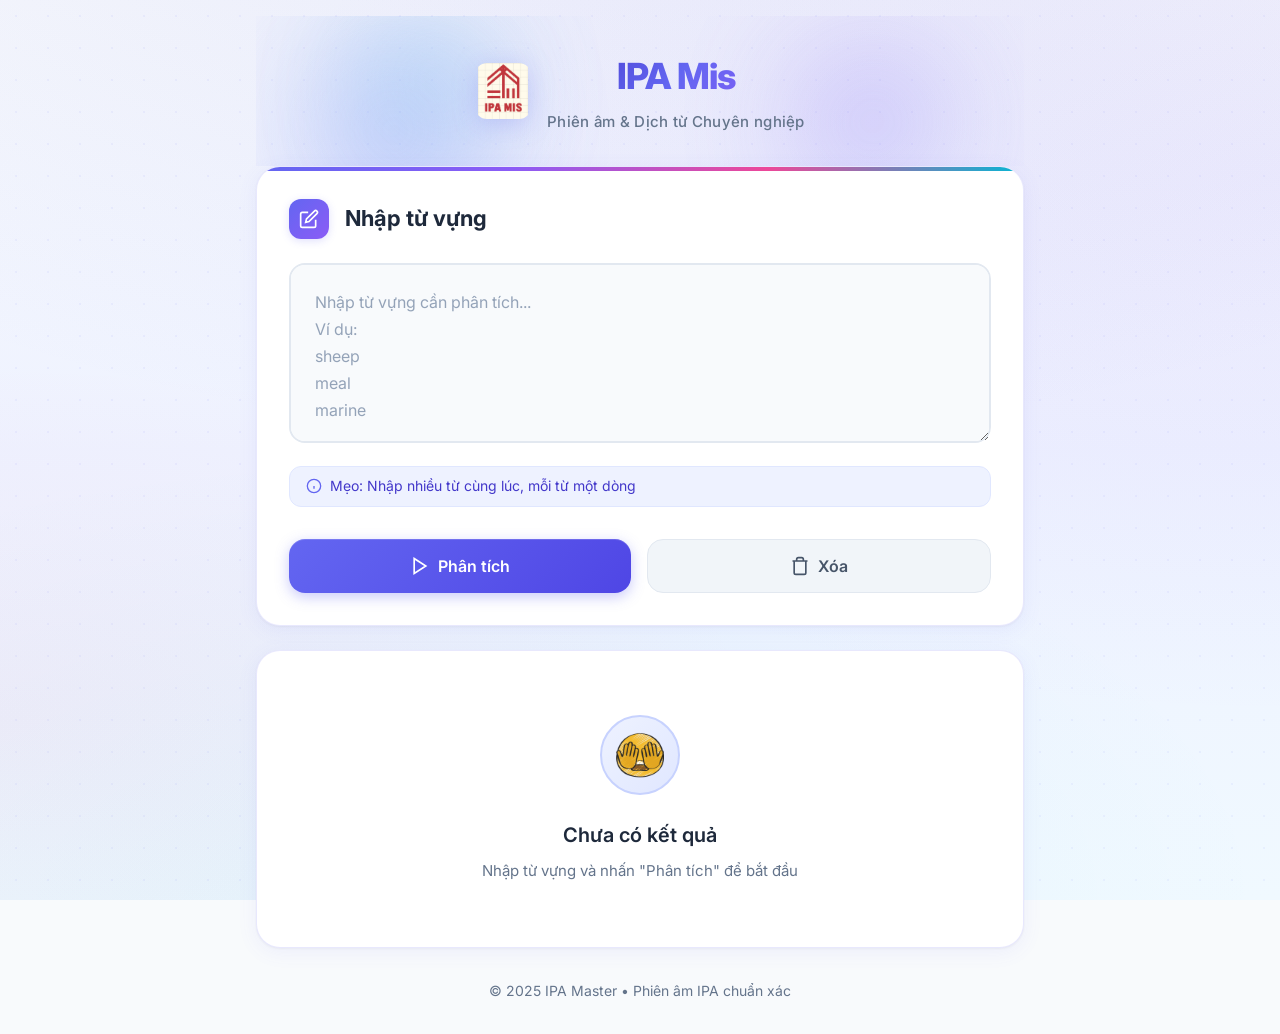
<file: index.html>
<!DOCTYPE html>
<html lang="vi">
<head>
    <meta charset="UTF-8">
    <meta name="viewport" content="width=device-width, initial-scale=1.0, maximum-scale=1.0, user-scalable=no">
    <meta name="theme-color" content="#f8fafc">
    <meta name="apple-mobile-web-app-capable" content="yes">
    <meta name="apple-mobile-web-app-status-bar-style" content="default">
    <meta name="apple-mobile-web-app-title" content="IPA Mis">
    <meta name="mobile-web-app-capable" content="yes">
    <meta name="application-name" content="IPA Mis">
    <meta name="msapplication-TileColor" content="#6366f1">
    <meta name="msapplication-navbutton-color" content="#6366f1">
    
    <title>IPA Mis - Phiên âm & Dịch từ</title>
    
    <!-- PWA Manifest -->
    <link rel="manifest" href="manifest.json">
    
    <!-- Icons -->
    <link rel="icon" type="image/png" href="icons/logo.png">
    <link rel="apple-touch-icon" sizes="180x180" href="icons/logo.png">
    <link rel="apple-touch-icon" sizes="152x152" href="icons/logo.png">
    <link rel="apple-touch-icon" sizes="144x144" href="icons/logo.png">
    <link rel="apple-touch-icon" sizes="120x120" href="icons/logo.png">
    <link rel="apple-touch-icon" sizes="114x114" href="icons/logo.png">
    <link rel="apple-touch-icon" sizes="76x76" href="icons/logo.png">
    <link rel="apple-touch-icon" sizes="72x72" href="icons/logo.png">
    <link rel="apple-touch-icon" href="icons/logo.png">
    
    <!-- Fonts -->
    <link rel="preconnect" href="https://fonts.googleapis.com">
    <link rel="preconnect" href="https://fonts.gstatic.com" crossorigin>
    <link href="https://fonts.googleapis.com/css2?family=Inter:wght@300;400;500;600;700;800&family=JetBrains+Mono:wght@400;500;600&display=swap" rel="stylesheet">
    
    <link rel="stylesheet" href="style.css">
</head>
<body>
    <!-- Animated Background -->
    <div class="bg-gradient"></div>
    <div class="bg-pattern"></div>
    
    <div class="app-container">
        <!-- Header with Logo -->
        <header class="app-header">
            <div class="logo-container">
                <div class="logo">
                    <img src="icons/logo.png" alt="IPA Mis Logo" class="logo-image">
                    <div class="logo-text">
                        <h1>IPA Mis</h1>
                        <span class="tagline">Phiên âm & Dịch từ Chuyên nghiệp</span>
                    </div>
                </div>
            </div>
            <div class="header-decoration">
                <div class="floating-orb orb-1"></div>
                <div class="floating-orb orb-2"></div>
                <div class="floating-orb orb-3"></div>
            </div>
        </header>

        <!-- Main Content -->
        <main class="main-content">
            <!-- Input Card -->
            <section class="glass-card input-card">
                <div class="card-header">
                    <div class="card-icon">
                        <svg viewBox="0 0 24 24" fill="none" stroke="currentColor" stroke-width="2">
                            <path d="M11 4H4a2 2 0 0 0-2 2v14a2 2 0 0 0 2 2h14a2 2 0 0 0 2-2v-7"/>
                            <path d="M18.5 2.5a2.121 2.121 0 0 1 3 3L12 15l-4 1 1-4 9.5-9.5z"/>
                        </svg>
                    </div>
                    <h2>Nhập từ vựng</h2>
                </div>
                
                <div class="input-wrapper">
                    <textarea 
                        id="wordInput" 
                        class="modern-textarea"
                        placeholder="Nhập từ vựng cần phân tích...&#10;Ví dụ:&#10;sheep&#10;meal&#10;marine"
                    ></textarea>
                    <div class="textarea-glow"></div>
                </div>
                
                <div class="input-hint">
                    <svg viewBox="0 0 24 24" fill="none" stroke="currentColor" stroke-width="2">
                        <circle cx="12" cy="12" r="10"/>
                        <path d="M12 16v-4"/>
                        <path d="M12 8h.01"/>
                    </svg>
                    <span>Mẹo: Nhập nhiều từ cùng lúc, mỗi từ một dòng</span>
                </div>

                <div class="action-buttons">
                    <button class="btn-modern btn-primary" onclick="processWords()">
                        <svg viewBox="0 0 24 24" fill="none" stroke="currentColor" stroke-width="2">
                            <polygon points="5 3 19 12 5 21 5 3"/>
                        </svg>
                        <span>Phân tích</span>
                        <div class="btn-shine"></div>
                    </button>
                    <button class="btn-modern btn-secondary" onclick="clearResults()">
                        <svg viewBox="0 0 24 24" fill="none" stroke="currentColor" stroke-width="2">
                            <path d="M3 6h18"/>
                            <path d="M19 6v14c0 1-1 2-2 2H7c-1 0-2-1-2-2V6"/>
                            <path d="M8 6V4c0-1 1-2 2-2h4c1 0 2 1 2 2v2"/>
                        </svg>
                        <span>Xóa</span>
                    </button>
                </div>
            </section>

            <!-- Loading State -->
            <div id="loadingIndicator" class="loading-container" style="display: none;">
                <div class="loading-spinner">
                    <div class="spinner-ring"></div>
                    <div class="spinner-ring"></div>
                    <div class="spinner-ring"></div>
                </div>
                <p class="loading-text">Đang phân tích từ vựng...</p>
            </div>

            <!-- Results Section -->
            <section class="results-section" id="resultsSection">
                <div class="empty-state glass-card">
                    <div class="empty-icon">
                        <img src="icons/hidden.png" alt="No Results Icon">
                    </div>
                    <h3>Chưa có kết quả</h3>
                    <p>Nhập từ vựng và nhấn "Phân tích" để bắt đầu</p>
                </div>
            </section>
        </main>

        <!-- Footer -->
        <footer class="app-footer">
            <p>© 2025 IPA Master • Phiên âm IPA chuẩn xác</p>
        </footer>
    </div>

    <!-- Install PWA Button -->
    <button id="installBtn" class="install-btn" style="display: none;">
        <svg viewBox="0 0 24 24" fill="none" stroke="currentColor" stroke-width="2">
            <path d="M21 15v4a2 2 0 0 1-2 2H5a2 2 0 0 1-2-2v-4"/>
            <polyline points="7 10 12 15 17 10"/>
            <line x1="12" y1="15" x2="12" y2="3"/>
        </svg>
        <span>Cài đặt ứng dụng</span>
    </button>

    <!-- Back to Top Button -->
    <button id="backToTopBtn" class="back-to-top-btn" aria-label="Lên đầu trang">
        <svg viewBox="0 0 24 24" fill="none" stroke="currentColor" stroke-width="2.5" stroke-linecap="round" stroke-linejoin="round">
            <polyline points="18 15 12 9 6 15"/>
        </svg>
    </button>

    <script src="script.js"></script>
    <script>
        // Register Service Worker for PWA
        if ('serviceWorker' in navigator) {
            window.addEventListener('load', () => {
                navigator.serviceWorker.register('./sw.js')
                    .then(reg => console.log('Service Worker registered'))
                    .catch(err => console.log('Service Worker registration failed:', err));
            });
        }

        // PWA Install Prompt
        let deferredPrompt;
        const installBtn = document.getElementById('installBtn');

        window.addEventListener('beforeinstallprompt', (e) => {
            e.preventDefault();
            deferredPrompt = e;
            installBtn.style.display = 'flex';
        });

        installBtn.addEventListener('click', async () => {
            if (deferredPrompt) {
                deferredPrompt.prompt();
                const { outcome } = await deferredPrompt.userChoice;
                deferredPrompt = null;
                installBtn.style.display = 'none';
            }
        });

        window.addEventListener('appinstalled', () => {
            installBtn.style.display = 'none';
            deferredPrompt = null;
        });

        // Back to Top Button
        const backToTopBtn = document.getElementById('backToTopBtn');
        
        window.addEventListener('scroll', () => {
            if (window.scrollY > 300) {
                backToTopBtn.classList.add('visible');
            } else {
                backToTopBtn.classList.remove('visible');
            }
        });

        backToTopBtn.addEventListener('click', () => {
            window.scrollTo({
                top: 0,
                behavior: 'smooth'
            });
        });
    </script>
</body>
</html>
</file>
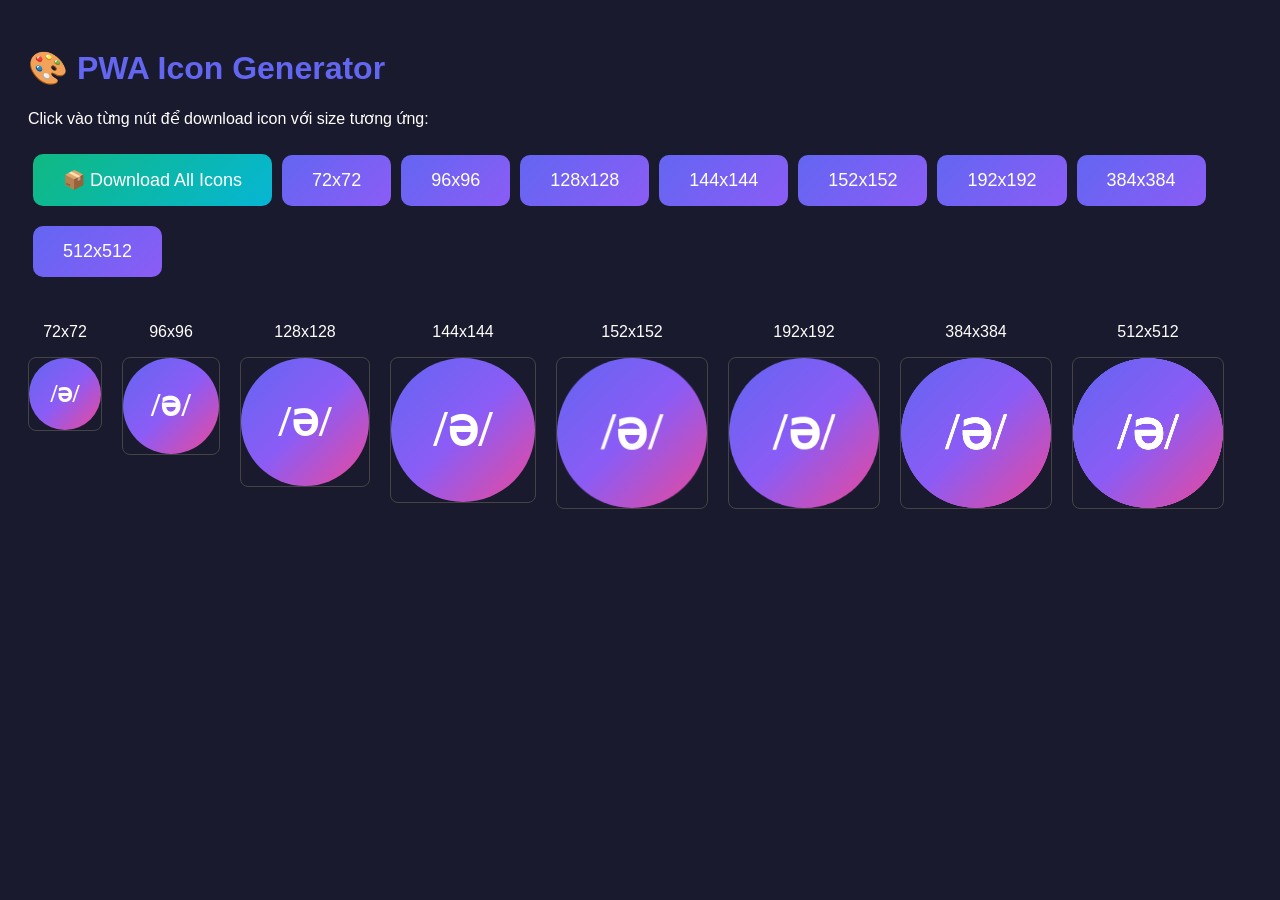
<file: generate-icons.html>
<!DOCTYPE html>
<html>
<head>
    <title>Generate PWA Icons</title>
    <style>
        body { font-family: Arial, sans-serif; padding: 20px; background: #1a1a2e; color: #fff; }
        .icon-grid { display: flex; flex-wrap: wrap; gap: 20px; margin-top: 20px; }
        .icon-item { text-align: center; }
        canvas { border: 1px solid #444; border-radius: 8px; }
        button { 
            padding: 15px 30px; 
            font-size: 18px; 
            background: linear-gradient(135deg, #6366f1, #8b5cf6); 
            color: white; 
            border: none; 
            border-radius: 10px; 
            cursor: pointer; 
            margin: 10px 5px;
        }
        button:hover { opacity: 0.9; }
        h1 { color: #6366f1; }
        a { color: #8b5cf6; }
    </style>
</head>
<body>
    <h1>🎨 PWA Icon Generator</h1>
    <p>Click vào từng nút để download icon với size tương ứng:</p>
    
    <div id="buttons"></div>
    
    <div class="icon-grid" id="iconGrid"></div>

    <script>
        const sizes = [72, 96, 128, 144, 152, 192, 384, 512];
        const buttonsContainer = document.getElementById('buttons');
        const iconGrid = document.getElementById('iconGrid');

        // SVG content
        const svgContent = `<svg xmlns="http://www.w3.org/2000/svg" viewBox="0 0 512 512">
            <defs>
                <linearGradient id="bg" x1="0%" y1="0%" x2="100%" y2="100%">
                    <stop offset="0%" style="stop-color:#6366f1"/>
                    <stop offset="50%" style="stop-color:#8b5cf6"/>
                    <stop offset="100%" style="stop-color:#ec4899"/>
                </linearGradient>
            </defs>
            <circle cx="256" cy="256" r="256" fill="url(#bg)"/>
            <text x="256" y="310" text-anchor="middle" font-family="Georgia, serif" font-size="180" font-weight="bold" fill="#fff">/ə/</text>
        </svg>`;

        function generateIcon(size) {
            return new Promise((resolve) => {
                const canvas = document.createElement('canvas');
                canvas.width = size;
                canvas.height = size;
                const ctx = canvas.getContext('2d');

                const img = new Image();
                const svgBlob = new Blob([svgContent], { type: 'image/svg+xml;charset=utf-8' });
                const url = URL.createObjectURL(svgBlob);

                img.onload = () => {
                    ctx.drawImage(img, 0, 0, size, size);
                    URL.revokeObjectURL(url);
                    resolve(canvas);
                };
                img.src = url;
            });
        }

        async function downloadIcon(size) {
            const canvas = await generateIcon(size);
            const link = document.createElement('a');
            link.download = `icon-${size}x${size}.png`;
            link.href = canvas.toDataURL('image/png');
            link.click();
        }

        async function downloadAllIcons() {
            for (const size of sizes) {
                await downloadIcon(size);
                await new Promise(r => setTimeout(r, 300)); // Delay between downloads
            }
        }

        // Create buttons
        const downloadAllBtn = document.createElement('button');
        downloadAllBtn.textContent = '📦 Download All Icons';
        downloadAllBtn.onclick = downloadAllIcons;
        downloadAllBtn.style.background = 'linear-gradient(135deg, #10b981, #06b6d4)';
        buttonsContainer.appendChild(downloadAllBtn);

        sizes.forEach(size => {
            const btn = document.createElement('button');
            btn.textContent = `${size}x${size}`;
            btn.onclick = () => downloadIcon(size);
            buttonsContainer.appendChild(btn);
        });

        // Show preview
        async function showPreviews() {
            for (const size of sizes) {
                const canvas = await generateIcon(size);
                const div = document.createElement('div');
                div.className = 'icon-item';
                div.innerHTML = `<p>${size}x${size}</p>`;
                
                // Scale down for display
                const displaySize = Math.min(size, 150);
                canvas.style.width = displaySize + 'px';
                canvas.style.height = displaySize + 'px';
                
                div.appendChild(canvas);
                iconGrid.appendChild(div);
            }
        }
        showPreviews();
    </script>
</body>
</html>
</file>
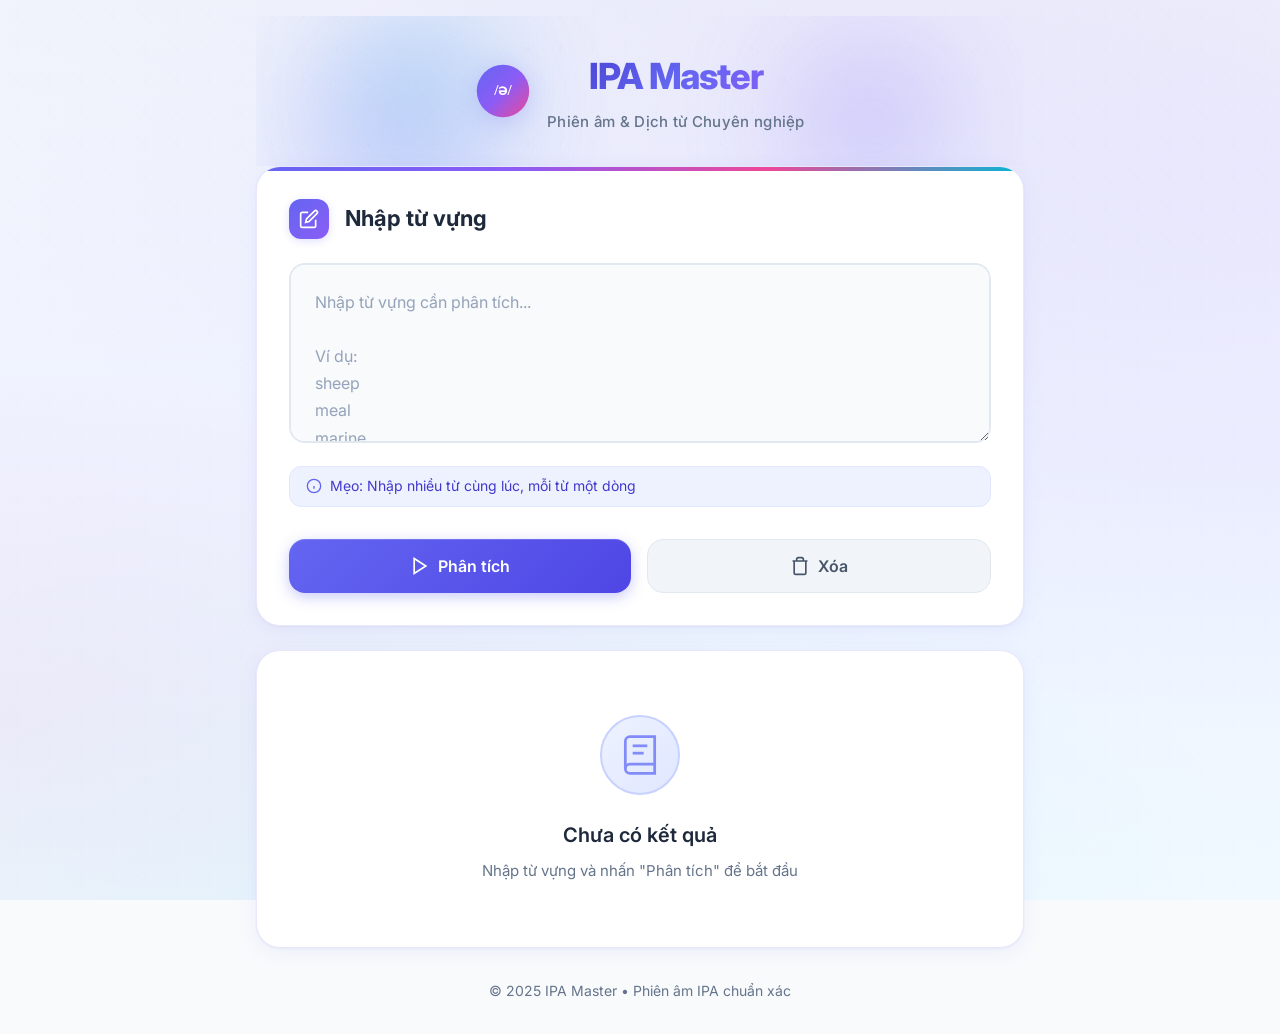
<file: indexx.html>
<!DOCTYPE html>
<html lang="vi">
<head>
    <meta charset="UTF-8">
    <meta name="viewport" content="width=device-width, initial-scale=1.0, maximum-scale=1.0, user-scalable=no">
    <meta name="theme-color" content="#f8fafc">
    <meta name="apple-mobile-web-app-capable" content="yes">
    <meta name="apple-mobile-web-app-status-bar-style" content="default">
    <meta name="apple-mobile-web-app-title" content="IPA Master">
    <meta name="mobile-web-app-capable" content="yes">
    <meta name="application-name" content="IPA Master">
    <meta name="msapplication-TileColor" content="#6366f1">
    <meta name="msapplication-navbutton-color" content="#6366f1">
    
    <title>IPA Master - Phiên âm & Dịch từ</title>
    
    <!-- PWA Manifest -->
    <link rel="manifest" href="manifest.json">
    
    <!-- Icons -->
    <link rel="icon" type="image/svg+xml" href="icons/icon.svg">
    <link rel="apple-touch-icon" href="icons/icon.svg">
    
    <!-- Fonts -->
    <link rel="preconnect" href="https://fonts.googleapis.com">
    <link rel="preconnect" href="https://fonts.gstatic.com" crossorigin>
    <link href="https://fonts.googleapis.com/css2?family=Inter:wght@300;400;500;600;700;800&family=JetBrains+Mono:wght@400;500;600&display=swap" rel="stylesheet">
    
    <link rel="stylesheet" href="style.css">
</head>
<body>
    <!-- Animated Background -->
    <div class="bg-gradient"></div>
    <div class="bg-pattern"></div>
    
    <div class="app-container">
        <!-- Header with Logo -->
        <header class="app-header">
            <div class="logo-container">
                <div class="logo">
                    <svg viewBox="0 0 512 512" class="logo-icon">
                        <defs>
                            <linearGradient id="logoGrad" x1="0%" y1="0%" x2="100%" y2="100%">
                                <stop offset="0%" style="stop-color:#6366f1"/>
                                <stop offset="50%" style="stop-color:#8b5cf6"/>
                                <stop offset="100%" style="stop-color:#ec4899"/>
                            </linearGradient>
                        </defs>
                        <circle cx="256" cy="256" r="240" fill="url(#logoGrad)"/>
                        <text x="256" y="290" text-anchor="middle" font-family="Georgia, serif" font-size="140" font-weight="bold" fill="#fff">/ə/</text>
                    </svg>
                    <div class="logo-text">
                        <h1>IPA Master</h1>
                        <span class="tagline">Phiên âm & Dịch từ Chuyên nghiệp</span>
                    </div>
                </div>
            </div>
            <div class="header-decoration">
                <div class="floating-orb orb-1"></div>
                <div class="floating-orb orb-2"></div>
                <div class="floating-orb orb-3"></div>
            </div>
        </header>

        <!-- Main Content -->
        <main class="main-content">
            <!-- Input Card -->
            <section class="glass-card input-card">
                <div class="card-header">
                    <div class="card-icon">
                        <svg viewBox="0 0 24 24" fill="none" stroke="currentColor" stroke-width="2">
                            <path d="M11 4H4a2 2 0 0 0-2 2v14a2 2 0 0 0 2 2h14a2 2 0 0 0 2-2v-7"/>
                            <path d="M18.5 2.5a2.121 2.121 0 0 1 3 3L12 15l-4 1 1-4 9.5-9.5z"/>
                        </svg>
                    </div>
                    <h2>Nhập từ vựng</h2>
                </div>
                
                <div class="input-wrapper">
                    <textarea 
                        id="wordInput" 
                        class="modern-textarea"
                        placeholder="Nhập từ vựng cần phân tích...&#10;&#10;Ví dụ:&#10;sheep&#10;meal&#10;marine&#10;cheap&#10;three"
                    ></textarea>
                    <div class="textarea-glow"></div>
                </div>
                
                <div class="input-hint">
                    <svg viewBox="0 0 24 24" fill="none" stroke="currentColor" stroke-width="2">
                        <circle cx="12" cy="12" r="10"/>
                        <path d="M12 16v-4"/>
                        <path d="M12 8h.01"/>
                    </svg>
                    <span>Mẹo: Nhập nhiều từ cùng lúc, mỗi từ một dòng</span>
                </div>

                <div class="action-buttons">
                    <button class="btn-modern btn-primary" onclick="processWords()">
                        <svg viewBox="0 0 24 24" fill="none" stroke="currentColor" stroke-width="2">
                            <polygon points="5 3 19 12 5 21 5 3"/>
                        </svg>
                        <span>Phân tích</span>
                        <div class="btn-shine"></div>
                    </button>
                    <button class="btn-modern btn-secondary" onclick="clearResults()">
                        <svg viewBox="0 0 24 24" fill="none" stroke="currentColor" stroke-width="2">
                            <path d="M3 6h18"/>
                            <path d="M19 6v14c0 1-1 2-2 2H7c-1 0-2-1-2-2V6"/>
                            <path d="M8 6V4c0-1 1-2 2-2h4c1 0 2 1 2 2v2"/>
                        </svg>
                        <span>Xóa</span>
                    </button>
                </div>
            </section>

            <!-- Loading State -->
            <div id="loadingIndicator" class="loading-container" style="display: none;">
                <div class="loading-spinner">
                    <div class="spinner-ring"></div>
                    <div class="spinner-ring"></div>
                    <div class="spinner-ring"></div>
                </div>
                <p class="loading-text">Đang phân tích từ vựng...</p>
            </div>

            <!-- Results Section -->
            <section class="results-section" id="resultsSection">
                <div class="empty-state glass-card">
                    <div class="empty-icon">
                        <svg viewBox="0 0 24 24" fill="none" stroke="currentColor" stroke-width="1.5">
                            <path d="M4 19.5A2.5 2.5 0 0 1 6.5 17H20"/>
                            <path d="M6.5 2H20v20H6.5A2.5 2.5 0 0 1 4 19.5v-15A2.5 2.5 0 0 1 6.5 2z"/>
                            <path d="M8 7h8"/>
                            <path d="M8 11h6"/>
                        </svg>
                    </div>
                    <h3>Chưa có kết quả</h3>
                    <p>Nhập từ vựng và nhấn "Phân tích" để bắt đầu</p>
                </div>
            </section>
        </main>

        <!-- Footer -->
        <footer class="app-footer">
            <p>© 2025 IPA Master • Phiên âm IPA chuẩn xác</p>
        </footer>
    </div>

    <!-- Install PWA Button -->
    <button id="installBtn" class="install-btn" style="display: none;">
        <svg viewBox="0 0 24 24" fill="none" stroke="currentColor" stroke-width="2">
            <path d="M21 15v4a2 2 0 0 1-2 2H5a2 2 0 0 1-2-2v-4"/>
            <polyline points="7 10 12 15 17 10"/>
            <line x1="12" y1="15" x2="12" y2="3"/>
        </svg>
        <span>Cài đặt ứng dụng</span>
    </button>

    <script src="script.js"></script>
    <script>
        // Register Service Worker for PWA
        if ('serviceWorker' in navigator) {
            window.addEventListener('load', () => {
                navigator.serviceWorker.register('./sw.js')
                    .then(reg => console.log('Service Worker registered'))
                    .catch(err => console.log('Service Worker registration failed:', err));
            });
        }

        // PWA Install Prompt
        let deferredPrompt;
        const installBtn = document.getElementById('installBtn');

        window.addEventListener('beforeinstallprompt', (e) => {
            e.preventDefault();
            deferredPrompt = e;
            installBtn.style.display = 'flex';
        });

        installBtn.addEventListener('click', async () => {
            if (deferredPrompt) {
                deferredPrompt.prompt();
                const { outcome } = await deferredPrompt.userChoice;
                deferredPrompt = null;
                installBtn.style.display = 'none';
            }
        });

        window.addEventListener('appinstalled', () => {
            installBtn.style.display = 'none';
            deferredPrompt = null;
        });
    </script>
</body>
</html>
</file>
<file: style.css>
/* ============================================
   IPA Master - Premium Light Design System
   Modern, Professional & Beautiful UI
   ============================================ */

/* CSS Variables - Design Tokens */
:root {
    /* Primary Colors - Indigo/Purple theme */
    --primary-50: #eef2ff;
    --primary-100: #e0e7ff;
    --primary-200: #c7d2fe;
    --primary-300: #a5b4fc;
    --primary-400: #818cf8;
    --primary-500: #6366f1;
    --primary-600: #4f46e5;
    --primary-700: #4338ca;
    --primary-800: #3730a3;
    
    /* Accent Colors */
    --accent-purple: #8b5cf6;
    --accent-pink: #ec4899;
    --accent-cyan: #06b6d4;
    --accent-emerald: #059669;
    --accent-orange: #f59e0b;
    --accent-blue: #3b82f6;
    
    /* Neutral Colors - Light Theme */
    --gray-50: #f8fafc;
    --gray-100: #f1f5f9;
    --gray-200: #e2e8f0;
    --gray-300: #cbd5e1;
    --gray-400: #94a3b8;
    --gray-500: #64748b;
    --gray-600: #475569;
    --gray-700: #334155;
    --gray-800: #1e293b;
    --gray-900: #0f172a;
    
    /* Light Theme Base */
    --bg-main: linear-gradient(135deg, #f8fafc 0%, #e0e7ff 50%, #f0f4ff 100%);
    --bg-page: #f8fafc;
    --bg-card: #ffffff;
    --bg-card-hover: #ffffff;
    --text-primary: #1e293b;
    --text-secondary: #475569;
    --text-muted: #64748b;
    
    /* Card Effect */
    --card-bg: #ffffff;
    --card-border: rgba(99, 102, 241, 0.15);
    --card-shadow: 0 4px 20px rgba(99, 102, 241, 0.08), 0 1px 3px rgba(0, 0, 0, 0.05);
    --card-shadow-hover: 0 12px 40px rgba(99, 102, 241, 0.15), 0 4px 12px rgba(0, 0, 0, 0.08);
    
    /* Typography */
    --font-sans: 'Inter', -apple-system, BlinkMacSystemFont, 'Segoe UI', sans-serif;
    --font-mono: 'JetBrains Mono', 'SF Mono', 'Fira Code', monospace;
    
    /* Spacing */
    --space-xs: 4px;
    --space-sm: 8px;
    --space-md: 16px;
    --space-lg: 24px;
    --space-xl: 32px;
    --space-2xl: 48px;
    --space-3xl: 64px;
    
    /* Border Radius */
    --radius-sm: 8px;
    --radius-md: 12px;
    --radius-lg: 16px;
    --radius-xl: 24px;
    --radius-full: 9999px;
    
    /* Transitions */
    --transition-fast: 150ms ease;
    --transition-base: 250ms ease;
    --transition-slow: 400ms ease;
    --transition-spring: 500ms cubic-bezier(0.34, 1.56, 0.64, 1);
}

/* Reset & Base */
*, *::before, *::after {
    margin: 0;
    padding: 0;
    box-sizing: border-box;
}

html {
    font-size: 16px;
    scroll-behavior: smooth;
    -webkit-tap-highlight-color: transparent;
}

body {
    font-family: var(--font-sans);
    background: var(--bg-page);
    color: var(--text-primary);
    min-height: 100vh;
    min-height: 100dvh;
    line-height: 1.6;
    overflow-x: hidden;
    -webkit-font-smoothing: antialiased;
    -moz-osx-font-smoothing: grayscale;
}

/* Animated Background - Light Theme */
.bg-gradient {
    position: fixed;
    inset: 0;
    background: 
        radial-gradient(ellipse 100% 80% at 50% -30%, rgba(99, 102, 241, 0.12), transparent),
        radial-gradient(ellipse 80% 60% at 100% 20%, rgba(139, 92, 246, 0.08), transparent),
        radial-gradient(ellipse 60% 40% at 0% 80%, rgba(236, 72, 153, 0.06), transparent),
        radial-gradient(ellipse 70% 50% at 30% 100%, rgba(6, 182, 212, 0.05), transparent),
        linear-gradient(180deg, #f8fafc 0%, #eef2ff 50%, #f0f9ff 100%);
    z-index: -2;
}

.bg-pattern {
    position: fixed;
    inset: 0;
    background-image: 
        radial-gradient(rgba(99, 102, 241, 0.06) 1.5px, transparent 1.5px);
    background-size: 32px 32px;
    z-index: -1;
    animation: patternMove 80s linear infinite;
}

@keyframes patternMove {
    0% { transform: translate(0, 0); }
    100% { transform: translate(32px, 32px); }
}

/* App Container */
.app-container {
    max-width: 800px;
    margin: 0 auto;
    padding: var(--space-md);
    padding-bottom: env(safe-area-inset-bottom, 20px);
    min-height: 100vh;
    min-height: 100dvh;
    display: flex;
    flex-direction: column;
}

/* Header */
.app-header {
    text-align: center;
    padding: var(--space-xl) 0;
    position: relative;
}

.logo-container {
    position: relative;
    z-index: 1;
}

.logo {
    display: flex;
    align-items: center;
    justify-content: center;
    gap: var(--space-md);
}

.logo-icon {
    width: 56px;
    height: 56px;
    filter: drop-shadow(0 4px 12px rgba(99, 102, 241, 0.25));
    animation: logoFloat 6s ease-in-out infinite;
}

.logo-image {
    width: 56px;
    height: 56px;
    border-radius: 12px;
    object-fit: contain;
    filter: drop-shadow(0 4px 12px rgba(99, 102, 241, 0.25));
    animation: logoFloat 6s ease-in-out infinite;
}

@keyframes logoFloat {
    0%, 100% { transform: translateY(0) rotate(0deg) scale(1); }
    50% { transform: translateY(-6px) rotate(1deg) scale(1.02); }
}

.logo-text h1 {
    font-size: 2.25rem;
    font-weight: 800;
    background: linear-gradient(135deg, var(--primary-700) 0%, var(--primary-500) 50%, var(--accent-purple) 100%);
    -webkit-background-clip: text;
    -webkit-text-fill-color: transparent;
    background-clip: text;
    letter-spacing: -0.03em;
}

.tagline {
    display: block;
    font-size: 0.9375rem;
    color: var(--text-muted);
    font-weight: 500;
    margin-top: var(--space-xs);
    letter-spacing: 0.02em;
}

/* Header Decorations */
.header-decoration {
    position: absolute;
    inset: 0;
    pointer-events: none;
    overflow: hidden;
}

.floating-orb {
    position: absolute;
    border-radius: 50%;
    filter: blur(60px);
    opacity: 0.4;
    animation: orbFloat 10s ease-in-out infinite;
}

.orb-1 {
    width: 200px;
    height: 200px;
    background: linear-gradient(135deg, var(--primary-300), var(--primary-400));
    top: 10%;
    left: 5%;
    animation-delay: 0s;
}

.orb-2 {
    width: 150px;
    height: 150px;
    background: linear-gradient(135deg, var(--accent-purple), var(--primary-300));
    top: 20%;
    right: 10%;
    animation-delay: -3s;
}

.orb-3 {
    width: 120px;
    height: 120px;
    background: linear-gradient(135deg, var(--accent-cyan), var(--primary-200));
    bottom: 10%;
    left: 15%;
    animation-delay: -5s;
}

@keyframes orbFloat {
    0%, 100% { transform: translate(0, 0) scale(1); }
    33% { transform: translate(20px, -20px) scale(1.1); }
    66% { transform: translate(-10px, 10px) scale(0.9); }
}

/* Main Content */
.main-content {
    flex: 1;
    display: flex;
    flex-direction: column;
    gap: var(--space-lg);
}

/* Glass Card - Light Theme */
.glass-card {
    background: var(--card-bg);
    backdrop-filter: blur(20px);
    -webkit-backdrop-filter: blur(20px);
    border: 1px solid var(--card-border);
    border-radius: var(--radius-xl);
    padding: var(--space-xl);
    box-shadow: var(--card-shadow);
    transition: all var(--transition-base);
}

.glass-card:hover {
    background: var(--bg-card-hover);
    border-color: var(--primary-300);
    box-shadow: var(--card-shadow-hover);
}

/* Input Card */
.input-card {
    position: relative;
    overflow: hidden;
}

.input-card::before {
    content: '';
    position: absolute;
    top: 0;
    left: 0;
    right: 0;
    height: 4px;
    background: linear-gradient(90deg, var(--primary-500), var(--accent-purple), var(--accent-pink), var(--accent-cyan));
    border-radius: var(--radius-xl) var(--radius-xl) 0 0;
}

.card-header {
    display: flex;
    align-items: center;
    gap: var(--space-md);
    margin-bottom: var(--space-lg);
}

.card-icon {
    width: 40px;
    height: 40px;
    background: linear-gradient(135deg, var(--primary-500), var(--accent-purple));
    border-radius: var(--radius-md);
    display: flex;
    align-items: center;
    justify-content: center;
    box-shadow: 0 2px 8px rgba(99, 102, 241, 0.2);
    animation: iconPulse 2s ease-in-out infinite;
    flex-shrink: 0;
}

.card-icon svg {
    width: 20px;
    height: 20px;
    color: #fff;
    animation: iconSpin 3s ease-in-out infinite;
}

@keyframes iconPulse {
    0%, 100% { 
        box-shadow: 0 2px 8px rgba(99, 102, 241, 0.2),
                    0 0 0 0 rgba(99, 102, 241, 0);
    }
    50% { 
        box-shadow: 0 4px 12px rgba(99, 102, 241, 0.3),
                    0 0 0 6px rgba(99, 102, 241, 0.1);
    }
}

@keyframes iconSpin {
    0% { transform: rotate(0deg); }
    100% { transform: rotate(360deg); }
}

.card-header h2 {
    font-size: 1.375rem;
    font-weight: 700;
    color: var(--text-primary);
}

/* Input Wrapper */
.input-wrapper {
    position: relative;
}

.modern-textarea {
    width: 100%;
    min-height: 180px;
    padding: var(--space-lg);
    background: var(--gray-50);
    border: 2px solid var(--gray-200);
    border-radius: var(--radius-lg);
    color: var(--text-primary);
    font-family: var(--font-sans);
    font-size: 1rem;
    line-height: 1.7;
    resize: vertical;
    transition: all var(--transition-base);
}

.modern-textarea::placeholder {
    color: var(--gray-400);
}

.modern-textarea:focus {
    outline: none;
    border-color: var(--primary-500);
    background: #fff;
    box-shadow: 
        0 0 0 4px rgba(99, 102, 241, 0.1),
        0 2px 8px rgba(99, 102, 241, 0.08);
}

.textarea-glow {
    position: absolute;
    inset: 0;
    border-radius: var(--radius-lg);
    pointer-events: none;
    opacity: 0;
    background: linear-gradient(135deg, 
        rgba(99, 102, 241, 0.03), 
        rgba(139, 92, 246, 0.02));
    transition: opacity var(--transition-base);
}

.modern-textarea:focus + .textarea-glow {
    opacity: 1;
}

/* Input Hint */
.input-hint {
    display: flex;
    align-items: center;
    gap: var(--space-sm);
    margin-top: var(--space-md);
    padding: var(--space-sm) var(--space-md);
    background: var(--primary-50);
    border: 1px solid var(--primary-100);
    border-radius: var(--radius-md);
    color: var(--primary-700);
    font-size: 0.875rem;
}

.input-hint svg {
    width: 16px;
    height: 16px;
    flex-shrink: 0;
    color: var(--primary-500);
}

/* Action Buttons */
.action-buttons {
    display: flex;
    gap: var(--space-md);
    margin-top: var(--space-xl);
}

.btn-modern {
    flex: 1;
    display: flex;
    align-items: center;
    justify-content: center;
    gap: var(--space-sm);
    padding: var(--space-md) var(--space-xl);
    border: none;
    border-radius: var(--radius-lg);
    font-family: var(--font-sans);
    font-size: 1rem;
    font-weight: 600;
    cursor: pointer;
    transition: all var(--transition-base);
    position: relative;
    overflow: hidden;
}

.btn-modern svg {
    width: 20px;
    height: 20px;
}

.btn-primary {
    background: linear-gradient(135deg, var(--primary-500), var(--primary-600));
    color: #fff;
    box-shadow: 
        0 4px 14px rgba(99, 102, 241, 0.35),
        inset 0 1px 0 rgba(255, 255, 255, 0.15);
}

.btn-primary:hover {
    background: linear-gradient(135deg, var(--primary-600), var(--primary-700));
    transform: translateY(-2px);
    box-shadow: 
        0 8px 20px rgba(99, 102, 241, 0.4),
        inset 0 1px 0 rgba(255, 255, 255, 0.2);
}

.btn-primary:active {
    transform: translateY(0);
}

.btn-shine {
    position: absolute;
    top: 0;
    left: -100%;
    width: 100%;
    height: 100%;
    background: linear-gradient(
        90deg,
        transparent,
        rgba(255, 255, 255, 0.3),
        transparent
    );
    transition: left 0.5s ease;
}

.btn-primary:hover .btn-shine {
    left: 100%;
}

.btn-secondary {
    background: var(--gray-100);
    border: 1px solid var(--gray-200);
    color: var(--text-secondary);
}

.btn-secondary:hover {
    background: var(--gray-200);
    border-color: var(--gray-300);
    color: var(--text-primary);
}

/* Loading Container */
.loading-container {
    display: flex;
    flex-direction: column;
    align-items: center;
    justify-content: center;
    padding: var(--space-3xl);
    gap: var(--space-lg);
}

.loading-spinner {
    position: relative;
    width: 60px;
    height: 60px;
}

.spinner-ring {
    position: absolute;
    inset: 0;
    border-radius: 50%;
    border: 3px solid transparent;
    animation: spinnerRotate 1.5s linear infinite;
}

.spinner-ring:nth-child(1) {
    border-top-color: var(--primary-500);
    animation-delay: 0s;
}

.spinner-ring:nth-child(2) {
    inset: 6px;
    border-right-color: var(--accent-purple);
    animation-delay: 0.15s;
    animation-direction: reverse;
}

.spinner-ring:nth-child(3) {
    inset: 12px;
    border-bottom-color: var(--accent-pink);
    animation-delay: 0.3s;
}

@keyframes spinnerRotate {
    0% { transform: rotate(0deg); }
    100% { transform: rotate(360deg); }
}

.loading-text {
    color: var(--text-secondary);
    font-weight: 500;
    animation: pulse 2s ease-in-out infinite;
}

@keyframes pulse {
    0%, 100% { opacity: 1; }
    50% { opacity: 0.5; }
}

/* Results Section */
.results-section {
    display: flex;
    flex-direction: column;
    gap: var(--space-md);
}

/* Empty State */
.empty-state {
    text-align: center;
    padding: var(--space-3xl) var(--space-xl);
}

.empty-icon {
    width: 80px;
    height: 80px;
    margin: 0 auto var(--space-lg);
    background: linear-gradient(135deg, var(--primary-50), var(--primary-100));
    border: 2px solid var(--primary-200);
    border-radius: 50%;
    display: flex;
    align-items: center;
    justify-content: center;
    animation: emptyIconBounce 2s ease-in-out infinite;
}

.empty-icon img {
    width: 48px;
    height: 48px;
    object-fit: contain;
    animation: fadeInScale 0.6s ease-out;
}

.empty-icon svg {
    width: 44px;
    height: 44px;
    color: var(--primary-400);
    animation: fadeInScale 0.6s ease-out;
}

@keyframes emptyIconBounce {
    0%, 100% { 
        transform: scale(1);
        box-shadow: 0 4px 12px rgba(99, 102, 241, 0.15);
    }
    50% { 
        transform: scale(1.05);
        box-shadow: 0 8px 20px rgba(99, 102, 241, 0.25);
    }
}

@keyframes fadeInScale {
    from {
        opacity: 0;
        transform: scale(0.8);
    }
    to {
        opacity: 1;
        transform: scale(1);
    }
}

.empty-state h3 {
    font-size: 1.25rem;
    font-weight: 600;
    color: var(--text-primary);
    margin-bottom: var(--space-sm);
}

.empty-state p {
    color: var(--text-muted);
    font-size: 0.9375rem;
}

/* Word Card - Light Theme */
.word-card {
    background: var(--card-bg);
    backdrop-filter: blur(20px);
    -webkit-backdrop-filter: blur(20px);
    border: 1px solid var(--card-border);
    border-radius: var(--radius-xl);
    padding: var(--space-xl);
    transition: all var(--transition-base);
    animation: cardSlideIn 0.4s ease-out backwards;
}

.word-card:hover {
    background: var(--bg-card-hover);
    border-color: var(--primary-400);
    transform: translateY(-4px);
    box-shadow: 
        0 16px 40px rgba(99, 102, 241, 0.12),
        0 4px 12px rgba(0, 0, 0, 0.05),
        0 0 0 1px rgba(99, 102, 241, 0.1);
}

@keyframes cardSlideIn {
    from {
        opacity: 0;
        transform: translateY(20px);
    }
    to {
        opacity: 1;
        transform: translateY(0);
    }
}

.word-card:nth-child(1) { animation-delay: 0.05s; }
.word-card:nth-child(2) { animation-delay: 0.1s; }
.word-card:nth-child(3) { animation-delay: 0.15s; }
.word-card:nth-child(4) { animation-delay: 0.2s; }
.word-card:nth-child(5) { animation-delay: 0.25s; }

.word-header {
    display: flex;
    align-items: center;
    justify-content: space-between;
    gap: var(--space-md);
    margin-bottom: var(--space-lg);
    flex-wrap: wrap;
}

.word-title {
    font-size: 1.875rem;
    font-weight: 700;
    background: linear-gradient(135deg, var(--primary-700), var(--primary-500));
    -webkit-background-clip: text;
    -webkit-text-fill-color: transparent;
    background-clip: text;
}

.audio-buttons {
    display: flex;
    gap: var(--space-sm);
}

.audio-btn {
    display: flex;
    align-items: center;
    gap: var(--space-xs);
    padding: 6px 12px;
    background: var(--primary-50);
    border: 1.5px solid var(--primary-200);
    border-radius: var(--radius-md);
    color: var(--primary-600);
    font-family: var(--font-sans);
    font-size: 0.8125rem;
    font-weight: 600;
    cursor: pointer;
    transition: all var(--transition-base);
    position: relative;
    overflow: hidden;
    animation: slideInUp 0.4s ease-out backwards;
}

.audio-btn:hover {
    background: var(--primary-500);
    border-color: var(--primary-500);
    color: #fff;
    transform: translateY(-2px);
    box-shadow: 0 6px 16px rgba(99, 102, 241, 0.35);
}

.audio-btn:active {
    transform: translateY(0);
}

.audio-btn::before {
    content: '';
    position: absolute;
    top: 0;
    left: -100%;
    width: 100%;
    height: 100%;
    background: linear-gradient(90deg, transparent, rgba(255, 255, 255, 0.2), transparent);
    transition: left 0.6s ease;
}

.audio-btn:hover::before {
    left: 100%;
}

@keyframes slideInUp {
    from {
        opacity: 0;
        transform: translateY(8px);
    }
    to {
        opacity: 1;
        transform: translateY(0);
    }
}

.word-info {
    display: flex;
    flex-direction: column;
    gap: var(--space-md);
}

.info-row {
    display: flex;
    align-items: flex-start;
    gap: var(--space-md);
    padding: var(--space-md);
    background: linear-gradient(135deg, var(--gray-50), #fff);
    border-radius: var(--radius-md);
    border-left: 4px solid var(--primary-500);
    box-shadow: 0 1px 3px rgba(0, 0, 0, 0.03);
}

.info-label {
    font-size: 0.875rem;
    font-weight: 600;
    color: var(--primary-600);
    min-width: 100px;
    flex-shrink: 0;
}

.info-content {
    color: var(--text-primary);
    font-size: 1rem;
}

.phonetic {
    font-family: var(--font-mono);
    font-size: 1.25rem;
    color: var(--accent-purple);
    font-weight: 600;
    background: linear-gradient(135deg, var(--accent-purple), var(--accent-pink));
    -webkit-background-clip: text;
    -webkit-text-fill-color: transparent;
    background-clip: text;
}

/* Short Meaning - Nghĩa chính */
.short-meaning {
    font-size: 1.25rem;
    font-weight: 700;
    color: var(--accent-emerald);
    margin-right: var(--space-sm);
}

.part-of-speech {
    font-size: 0.875rem;
    color: var(--text-muted);
    font-style: italic;
    background: var(--gray-100);
    padding: 2px 8px;
    border-radius: var(--radius-sm);
}

/* Explanation Row - Giải thích chi tiết */
.explanation-row {
    margin-top: var(--space-sm);
    padding-top: var(--space-md);
    border-top: 1px solid var(--gray-200);
    border-left-color: var(--accent-cyan);
}

.explanation {
    color: var(--text-secondary);
    font-size: 0.9375rem;
    line-height: 1.7;
}

/* Error State */
.error {
    background: linear-gradient(135deg, #fef2f2, #fee2e2);
    border: 1px solid #fecaca;
    border-radius: var(--radius-lg);
    padding: var(--space-lg);
    color: #dc2626;
    text-align: center;
    font-weight: 500;
}

/* Footer */
.app-footer {
    text-align: center;
    padding: var(--space-xl) 0;
    margin-top: auto;
}

.app-footer p {
    color: var(--text-muted);
    font-size: 0.875rem;
}

/* Install Button */
.install-btn {
    position: fixed;
    bottom: var(--space-xl);
    right: var(--space-xl);
    display: flex;
    align-items: center;
    gap: var(--space-sm);
    padding: var(--space-md) var(--space-lg);
    background: linear-gradient(135deg, var(--primary-500), var(--primary-600));
    border: none;
    border-radius: var(--radius-full);
    color: #fff;
    font-family: var(--font-sans);
    font-size: 0.9375rem;
    font-weight: 600;
    cursor: pointer;
    box-shadow: 
        0 4px 20px rgba(99, 102, 241, 0.35),
        0 0 0 1px rgba(255, 255, 255, 0.1) inset;
    transition: all var(--transition-base);
    z-index: 100;
    animation: bounceIn 0.5s ease-out;
}

.install-btn:hover {
    transform: translateY(-4px) scale(1.02);
    box-shadow: 
        0 8px 30px rgba(99, 102, 241, 0.45),
        0 0 0 1px rgba(255, 255, 255, 0.2) inset;
}

.install-btn svg {
    width: 20px;
    height: 20px;
}

@keyframes bounceIn {
    0% {
        opacity: 0;
        transform: scale(0.8) translateY(20px);
    }
    50% {
        transform: scale(1.05) translateY(-5px);
    }
    100% {
        opacity: 1;
        transform: scale(1) translateY(0);
    }
}

/* Responsive Design */
@media (max-width: 640px) {
    :root {
        font-size: 15px;
    }
    
    .app-container {
        padding: var(--space-sm);
    }
    
    .app-header {
        padding: var(--space-lg) 0;
    }
    
    .logo {
        flex-direction: column;
        gap: var(--space-sm);
    }
    
    .logo-icon {
        width: 60px;
        height: 60px;
    }
    
    .logo-text h1 {
        font-size: 1.75rem;
    }
    
    .glass-card {
        padding: var(--space-lg);
        border-radius: var(--radius-lg);
    }
    
    .modern-textarea {
        min-height: 150px;
        padding: var(--space-md);
    }
    
    .action-buttons {
        flex-direction: column;
    }
    
    .word-header {
        flex-direction: column;
        align-items: flex-start;
    }
    
    .word-title {
        font-size: 1.5rem;
    }
    
    .info-row {
        flex-direction: column;
        gap: var(--space-xs);
    }
    
    .info-label {
        min-width: auto;
    }
    
    .install-btn {
        bottom: var(--space-md);
        right: var(--space-md);
        left: var(--space-md);
        justify-content: center;
    }
}

/* PWA Standalone Mode */
@media (display-mode: standalone) {
    .app-header {
        padding-top: env(safe-area-inset-top, var(--space-xl));
    }
    
    .install-btn {
        display: none !important;
    }
}

/* Reduced Motion */
@media (prefers-reduced-motion: reduce) {
    *, *::before, *::after {
        animation-duration: 0.01ms !important;
        animation-iteration-count: 1 !important;
        transition-duration: 0.01ms !important;
    }
}

/* High Contrast */
@media (prefers-contrast: high) {
    .glass-card {
        border-width: 2px;
        border-color: var(--primary-600);
    }
    
    .btn-modern {
        border: 2px solid currentColor;
    }
}

/* Selection Colors */
::selection {
    background: var(--primary-200);
    color: var(--primary-900);
}

/* Scrollbar Styling */
::-webkit-scrollbar {
    width: 8px;
    height: 8px;
}

::-webkit-scrollbar-track {
    background: var(--gray-100);
    border-radius: var(--radius-full);
}

::-webkit-scrollbar-thumb {
    background: linear-gradient(180deg, var(--primary-300), var(--primary-400));
    border-radius: var(--radius-full);
}

::-webkit-scrollbar-thumb:hover {
    background: linear-gradient(180deg, var(--primary-400), var(--primary-500));
}

/* Back to Top Button */
.back-to-top-btn {
    position: fixed;
    bottom: var(--space-xl);
    right: var(--space-xl);
    width: 50px;
    height: 50px;
    display: flex;
    align-items: center;
    justify-content: center;
    background: linear-gradient(135deg, var(--primary-500), var(--accent-purple));
    border: 2px solid rgba(255, 255, 255, 0.3);
    border-radius: 50%;
    color: #fff;
    cursor: pointer;
    box-shadow: 
        0 4px 20px rgba(99, 102, 241, 0.4),
        0 0 0 4px rgba(99, 102, 241, 0.1);
    transition: all var(--transition-base);
    z-index: 99;
    opacity: 0;
    visibility: hidden;
    transform: translateY(20px) scale(0.8);
}

.back-to-top-btn.visible {
    opacity: 1;
    visibility: visible;
    transform: translateY(0) scale(1);
}

.back-to-top-btn:hover {
    transform: translateY(-4px) scale(1.1);
    box-shadow: 
        0 8px 30px rgba(99, 102, 241, 0.5),
        0 0 0 6px rgba(99, 102, 241, 0.15);
    background: linear-gradient(135deg, var(--primary-600), var(--accent-pink));
}

.back-to-top-btn:active {
    transform: translateY(-2px) scale(1.05);
}

.back-to-top-btn svg {
    width: 24px;
    height: 24px;
    animation: bounceArrow 1.5s ease-in-out infinite;
}

@keyframes bounceArrow {
    0%, 100% { transform: translateY(0); }
    50% { transform: translateY(-4px); }
}

/* ============================================
   Notification System - Professional Alerts
   ============================================ */
.notification-container {
    position: fixed;
    top: var(--space-lg);
    right: var(--space-lg);
    z-index: 1000;
    display: flex;
    flex-direction: column;
    gap: var(--space-md);
    max-width: 420px;
    pointer-events: none;
}

.notification {
    display: flex;
    flex-direction: column;
    background: var(--card-bg);
    border-radius: var(--radius-lg);
    box-shadow: 
        0 8px 32px rgba(0, 0, 0, 0.12),
        0 0 0 1px rgba(99, 102, 241, 0.1);
    backdrop-filter: blur(20px);
    -webkit-backdrop-filter: blur(20px);
    overflow: hidden;
    pointer-events: auto;
    animation: slideIn 0.3s cubic-bezier(0.34, 1.56, 0.64, 1) forwards;
    opacity: 0;
    transform: translateX(400px) translateY(-20px);
}

.notification.show {
    animation: slideInShow 0.4s cubic-bezier(0.34, 1.56, 0.64, 1) forwards;
}

@keyframes slideIn {
    from {
        opacity: 0;
        transform: translateX(400px) translateY(-20px);
    }
    to {
        opacity: 0;
        transform: translateX(400px) translateY(-20px);
    }
}

@keyframes slideInShow {
    from {
        opacity: 0;
        transform: translateX(400px) translateY(-20px);
    }
    to {
        opacity: 1;
        transform: translateX(0) translateY(0);
    }
}

@keyframes slideOut {
    from {
        opacity: 1;
        transform: translateX(0);
    }
    to {
        opacity: 0;
        transform: translateX(400px);
    }
}

@keyframes progress {
    from {
        width: 100%;
    }
    to {
        width: 0%;
    }
}

.notification.show:not(:hover) {
    animation: slideInShow 0.4s cubic-bezier(0.34, 1.56, 0.64, 1) forwards;
}

.notification-content {
    display: flex;
    align-items: flex-start;
    gap: var(--space-md);
    padding: var(--space-lg);
}

.notification-icon {
    flex-shrink: 0;
    width: 24px;
    height: 24px;
    display: flex;
    align-items: center;
    justify-content: center;
    animation: iconScale 0.5s cubic-bezier(0.34, 1.56, 0.64, 1);
}

.notification-icon svg {
    width: 100%;
    height: 100%;
    stroke-linecap: round;
    stroke-linejoin: round;
}

@keyframes iconScale {
    0% {
        transform: scale(0) rotate(-180deg);
    }
    100% {
        transform: scale(1) rotate(0);
    }
}

.notification-text {
    flex: 1;
    min-width: 0;
}

.notification-message {
    margin: 0;
    font-size: 0.9375rem;
    font-weight: 500;
    line-height: 1.5;
    word-wrap: break-word;
}

.notification-close {
    flex-shrink: 0;
    width: 24px;
    height: 24px;
    padding: 0;
    background: none;
    border: none;
    color: currentColor;
    cursor: pointer;
    display: flex;
    align-items: center;
    justify-content: center;
    opacity: 0.5;
    transition: opacity var(--transition-base);
}

.notification-close:hover {
    opacity: 1;
}

.notification-close svg {
    width: 16px;
    height: 16px;
}

.notification-progress {
    height: 3px;
    background: currentColor;
    opacity: 0.3;
    width: 100%;
}

/* Success Notification */
.notification-success {
    border-left: 4px solid var(--accent-emerald);
    color: var(--accent-emerald);
}

.notification-success .notification-icon {
    background: linear-gradient(135deg, var(--accent-emerald), #10b981);
    color: #fff;
    border-radius: 50%;
}

.notification-success .notification-progress {
    background: var(--accent-emerald);
}

/* Error Notification */
.notification-error {
    border-left: 4px solid #ef4444;
    color: #dc2626;
}

.notification-error .notification-icon {
    background: linear-gradient(135deg, #ef4444, #dc2626);
    color: #fff;
    border-radius: 50%;
}

.notification-error .notification-progress {
    background: #ef4444;
}

/* Warning Notification */
.notification-warning {
    border-left: 4px solid var(--accent-orange);
    color: #b45309;
}

.notification-warning .notification-icon {
    background: linear-gradient(135deg, var(--accent-orange), #d97706);
    color: #fff;
    border-radius: 50%;
}

.notification-warning .notification-progress {
    background: var(--accent-orange);
}

/* Info Notification */
.notification-info {
    border-left: 4px solid var(--primary-500);
    color: var(--primary-600);
}

.notification-info .notification-icon {
    background: linear-gradient(135deg, var(--primary-500), var(--primary-600));
    color: #fff;
    border-radius: 50%;
}

.notification-info .notification-progress {
    background: var(--primary-500);
}

/* Notification Hover Effect */
.notification:hover {
    box-shadow: 
        0 12px 40px rgba(0, 0, 0, 0.15),
        0 0 0 1px rgba(99, 102, 241, 0.2);
}

/* Mobile Responsive */
@media (max-width: 640px) {
    .notification-container {
        top: var(--space-md);
        right: var(--space-md);
        left: var(--space-md);
        max-width: none;
    }
    
    .notification {
        max-width: 100%;
    }
    
    .notification-content {
        padding: var(--space-md);
        gap: var(--space-sm);
    }
    
    .notification-message {
        font-size: 0.875rem;
    }
}

@media (max-width: 640px) {
    .back-to-top-btn {
        bottom: var(--space-lg);
        right: var(--space-md);
        width: 44px;
        height: 44px;
    }
    
    .back-to-top-btn svg {
        width: 20px;
        height: 20px;
    }
}
</file>
